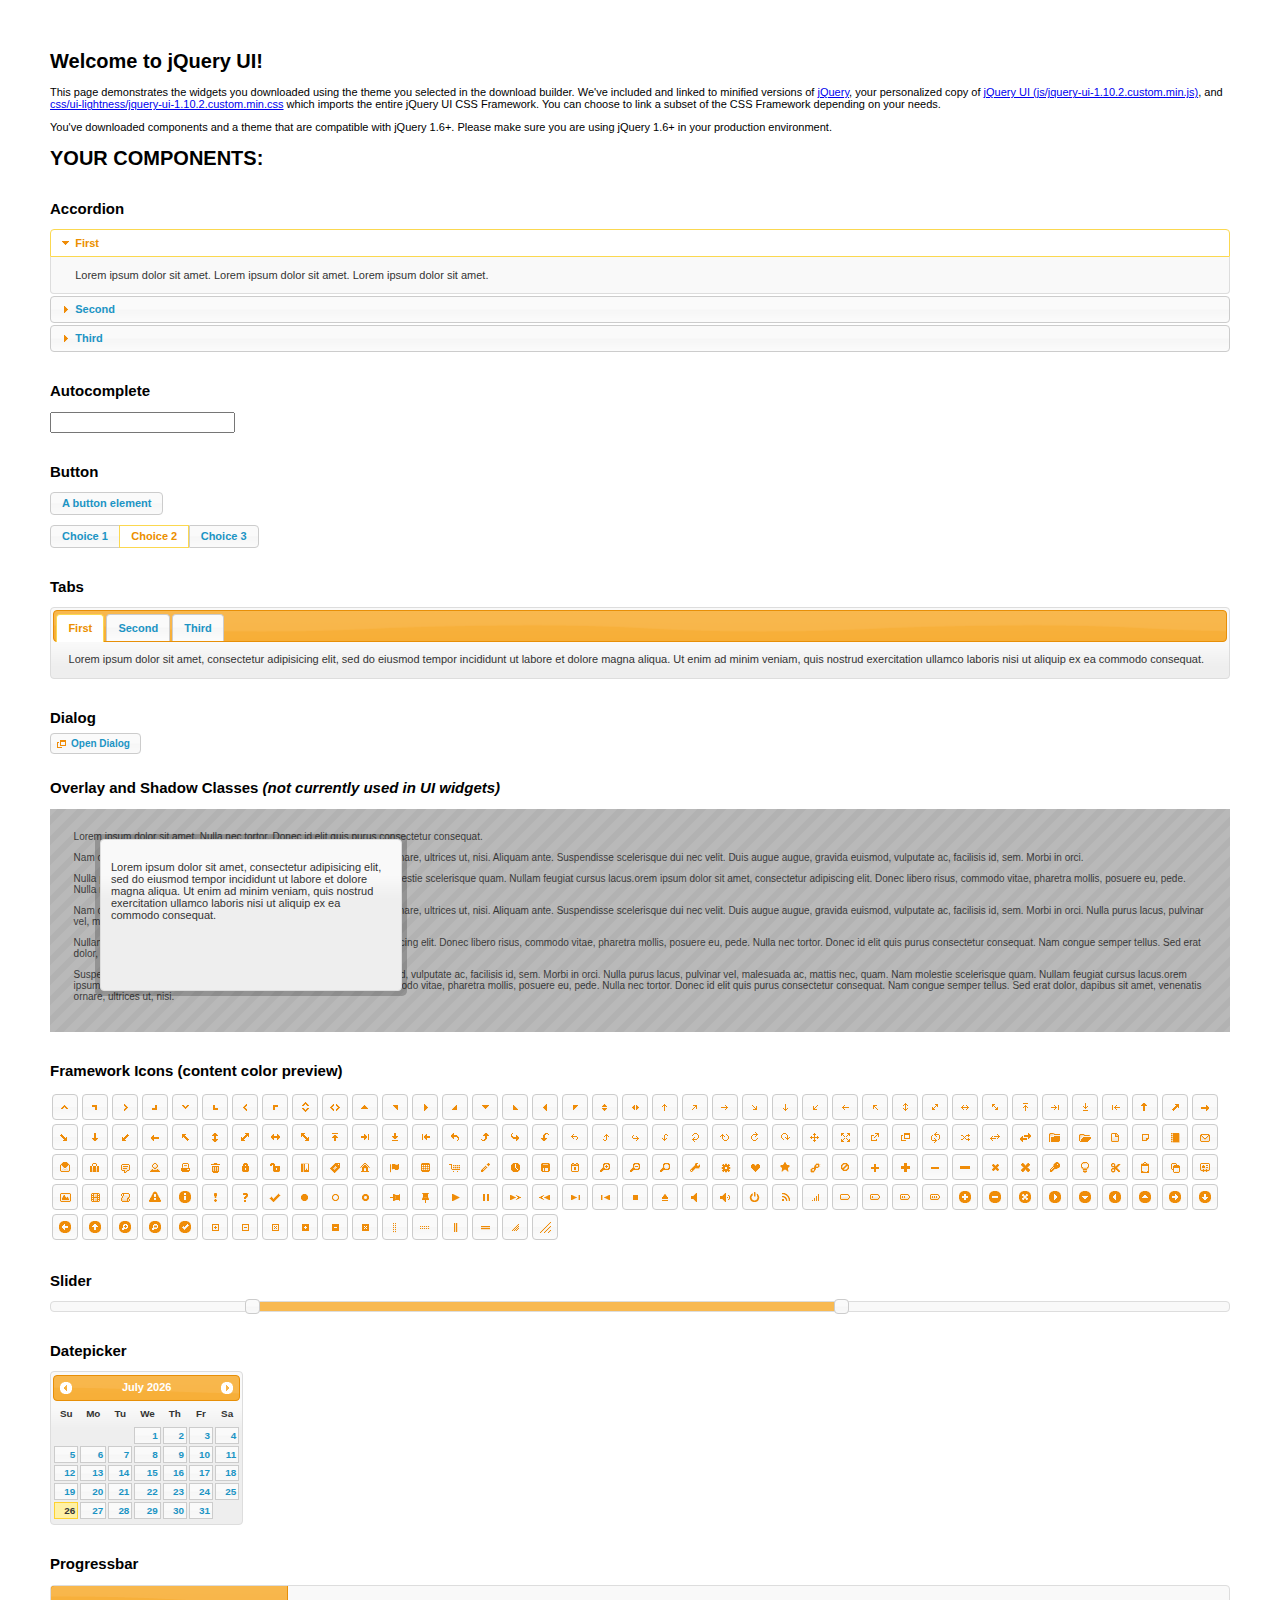
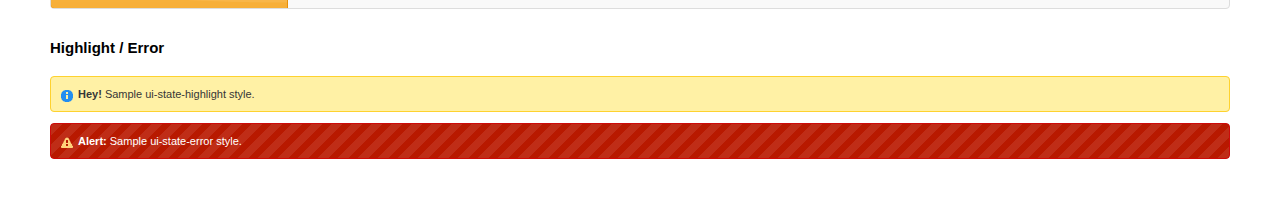
<file: jquery-ui/index.html>
<!doctype html>
<html lang="us">
<head>
	<meta charset="utf-8">
	<title>jQuery UI Example Page</title>
	<link href="css/ui-lightness/jquery-ui-1.10.2.custom.css" rel="stylesheet">
	<script src="js/jquery-1.9.1.js"></script>
	<script src="js/jquery-ui-1.10.2.custom.js"></script>
	<script>
	$(function() {
		
		$( "#accordion" ).accordion();
		

		
		var availableTags = [
			"ActionScript",
			"AppleScript",
			"Asp",
			"BASIC",
			"C",
			"C++",
			"Clojure",
			"COBOL",
			"ColdFusion",
			"Erlang",
			"Fortran",
			"Groovy",
			"Haskell",
			"Java",
			"JavaScript",
			"Lisp",
			"Perl",
			"PHP",
			"Python",
			"Ruby",
			"Scala",
			"Scheme"
		];
		$( "#autocomplete" ).autocomplete({
			source: availableTags
		});
		

		
		$( "#button" ).button();
		$( "#radioset" ).buttonset();
		

		
		$( "#tabs" ).tabs();
		

		
		$( "#dialog" ).dialog({
			autoOpen: false,
			width: 400,
			buttons: [
				{
					text: "Ok",
					click: function() {
						$( this ).dialog( "close" );
					}
				},
				{
					text: "Cancel",
					click: function() {
						$( this ).dialog( "close" );
					}
				}
			]
		});

		// Link to open the dialog
		$( "#dialog-link" ).click(function( event ) {
			$( "#dialog" ).dialog( "open" );
			event.preventDefault();
		});
		

		
		$( "#datepicker" ).datepicker({
			inline: true
		});
		

		
		$( "#slider" ).slider({
			range: true,
			values: [ 17, 67 ]
		});
		

		
		$( "#progressbar" ).progressbar({
			value: 20
		});
		

		// Hover states on the static widgets
		$( "#dialog-link, #icons li" ).hover(
			function() {
				$( this ).addClass( "ui-state-hover" );
			},
			function() {
				$( this ).removeClass( "ui-state-hover" );
			}
		);
	});
	</script>
	<style>
	body{
		font: 62.5% "Trebuchet MS", sans-serif;
		margin: 50px;
	}
	.demoHeaders {
		margin-top: 2em;
	}
	#dialog-link {
		padding: .4em 1em .4em 20px;
		text-decoration: none;
		position: relative;
	}
	#dialog-link span.ui-icon {
		margin: 0 5px 0 0;
		position: absolute;
		left: .2em;
		top: 50%;
		margin-top: -8px;
	}
	#icons {
		margin: 0;
		padding: 0;
	}
	#icons li {
		margin: 2px;
		position: relative;
		padding: 4px 0;
		cursor: pointer;
		float: left;
		list-style: none;
	}
	#icons span.ui-icon {
		float: left;
		margin: 0 4px;
	}
	.fakewindowcontain .ui-widget-overlay {
		position: absolute;
	}
	</style>
</head>
<body>

<h1>Welcome to jQuery UI!</h1>

<div class="ui-widget">
	<p>This page demonstrates the widgets you downloaded using the theme you selected in the download builder. We've included and linked to minified versions of <a href="js/jquery-1.9.1.js">jQuery</a>, your personalized copy of <a href="js/jquery-ui-1.10.2.custom.min.js">jQuery UI (js/jquery-ui-1.10.2.custom.min.js)</a>, and <a href="css/ui-lightness/jquery-ui-1.10.2.custom.min.css">css/ui-lightness/jquery-ui-1.10.2.custom.min.css</a> which imports the entire jQuery UI CSS Framework. You can choose to link a subset of the CSS Framework depending on your needs. </p>
	<p>You've downloaded components and a theme that are compatible with jQuery 1.6+. Please make sure you are using jQuery 1.6+ in your production environment.</p>
</div>

<h1>YOUR COMPONENTS:</h1>


<!-- Accordion -->
<h2 class="demoHeaders">Accordion</h2>
<div id="accordion">
	<h3>First</h3>
	<div>Lorem ipsum dolor sit amet. Lorem ipsum dolor sit amet. Lorem ipsum dolor sit amet.</div>
	<h3>Second</h3>
	<div>Phasellus mattis tincidunt nibh.</div>
	<h3>Third</h3>
	<div>Nam dui erat, auctor a, dignissim quis.</div>
</div>



<!-- Autocomplete -->
<h2 class="demoHeaders">Autocomplete</h2>
<div>
	<input id="autocomplete" title="type &quot;a&quot;">
</div>



<!-- Button -->
<h2 class="demoHeaders">Button</h2>
<button id="button">A button element</button>
<form style="margin-top: 1em;">
	<div id="radioset">
		<input type="radio" id="radio1" name="radio"><label for="radio1">Choice 1</label>
		<input type="radio" id="radio2" name="radio" checked="checked"><label for="radio2">Choice 2</label>
		<input type="radio" id="radio3" name="radio"><label for="radio3">Choice 3</label>
	</div>
</form>



<!-- Tabs -->
<h2 class="demoHeaders">Tabs</h2>
<div id="tabs">
	<ul>
		<li><a href="#tabs-1">First</a></li>
		<li><a href="#tabs-2">Second</a></li>
		<li><a href="#tabs-3">Third</a></li>
	</ul>
	<div id="tabs-1">Lorem ipsum dolor sit amet, consectetur adipisicing elit, sed do eiusmod tempor incididunt ut labore et dolore magna aliqua. Ut enim ad minim veniam, quis nostrud exercitation ullamco laboris nisi ut aliquip ex ea commodo consequat.</div>
	<div id="tabs-2">Phasellus mattis tincidunt nibh. Cras orci urna, blandit id, pretium vel, aliquet ornare, felis. Maecenas scelerisque sem non nisl. Fusce sed lorem in enim dictum bibendum.</div>
	<div id="tabs-3">Nam dui erat, auctor a, dignissim quis, sollicitudin eu, felis. Pellentesque nisi urna, interdum eget, sagittis et, consequat vestibulum, lacus. Mauris porttitor ullamcorper augue.</div>
</div>



<!-- Dialog NOTE: Dialog is not generated by UI in this demo so it can be visually styled in themeroller-->
<h2 class="demoHeaders">Dialog</h2>
<p><a href="#" id="dialog-link" class="ui-state-default ui-corner-all"><span class="ui-icon ui-icon-newwin"></span>Open Dialog</a></p>

<h2 class="demoHeaders">Overlay and Shadow Classes <em>(not currently used in UI widgets)</em></h2>
<div style="position: relative; width: 96%; height: 200px; padding:1% 2%; overflow:hidden;" class="fakewindowcontain">
	<p>Lorem ipsum dolor sit amet,  Nulla nec tortor. Donec id elit quis purus consectetur consequat. </p><p>Nam congue semper tellus. Sed erat dolor, dapibus sit amet, venenatis ornare, ultrices ut, nisi. Aliquam ante. Suspendisse scelerisque dui nec velit. Duis augue augue, gravida euismod, vulputate ac, facilisis id, sem. Morbi in orci. </p><p>Nulla purus lacus, pulvinar vel, malesuada ac, mattis nec, quam. Nam molestie scelerisque quam. Nullam feugiat cursus lacus.orem ipsum dolor sit amet, consectetur adipiscing elit. Donec libero risus, commodo vitae, pharetra mollis, posuere eu, pede. Nulla nec tortor. Donec id elit quis purus consectetur consequat. </p><p>Nam congue semper tellus. Sed erat dolor, dapibus sit amet, venenatis ornare, ultrices ut, nisi. Aliquam ante. Suspendisse scelerisque dui nec velit. Duis augue augue, gravida euismod, vulputate ac, facilisis id, sem. Morbi in orci. Nulla purus lacus, pulvinar vel, malesuada ac, mattis nec, quam. Nam molestie scelerisque quam. </p><p>Nullam feugiat cursus lacus.orem ipsum dolor sit amet, consectetur adipiscing elit. Donec libero risus, commodo vitae, pharetra mollis, posuere eu, pede. Nulla nec tortor. Donec id elit quis purus consectetur consequat. Nam congue semper tellus. Sed erat dolor, dapibus sit amet, venenatis ornare, ultrices ut, nisi. Aliquam ante. </p><p>Suspendisse scelerisque dui nec velit. Duis augue augue, gravida euismod, vulputate ac, facilisis id, sem. Morbi in orci. Nulla purus lacus, pulvinar vel, malesuada ac, mattis nec, quam. Nam molestie scelerisque quam. Nullam feugiat cursus lacus.orem ipsum dolor sit amet, consectetur adipiscing elit. Donec libero risus, commodo vitae, pharetra mollis, posuere eu, pede. Nulla nec tortor. Donec id elit quis purus consectetur consequat. Nam congue semper tellus. Sed erat dolor, dapibus sit amet, venenatis ornare, ultrices ut, nisi. </p>

	<!-- ui-dialog -->
	<div class="ui-overlay"><div class="ui-widget-overlay"></div><div class="ui-widget-shadow ui-corner-all" style="width: 302px; height: 152px; position: absolute; left: 50px; top: 30px;"></div></div>
	<div style="position: absolute; width: 280px; height: 130px;left: 50px; top: 30px; padding: 10px;" class="ui-widget ui-widget-content ui-corner-all">
		<div class="ui-dialog-content ui-widget-content" style="background: none; border: 0;">
			<p>Lorem ipsum dolor sit amet, consectetur adipisicing elit, sed do eiusmod tempor incididunt ut labore et dolore magna aliqua. Ut enim ad minim veniam, quis nostrud exercitation ullamco laboris nisi ut aliquip ex ea commodo consequat.</p>
		</div>
	</div>

</div>

<!-- ui-dialog -->
<div id="dialog" title="Dialog Title">
	<p>Lorem ipsum dolor sit amet, consectetur adipisicing elit, sed do eiusmod tempor incididunt ut labore et dolore magna aliqua. Ut enim ad minim veniam, quis nostrud exercitation ullamco laboris nisi ut aliquip ex ea commodo consequat.</p>
</div>



<h2 class="demoHeaders">Framework Icons (content color preview)</h2>
<ul id="icons" class="ui-widget ui-helper-clearfix">
	<li class="ui-state-default ui-corner-all" title=".ui-icon-carat-1-n"><span class="ui-icon ui-icon-carat-1-n"></span></li>
	<li class="ui-state-default ui-corner-all" title=".ui-icon-carat-1-ne"><span class="ui-icon ui-icon-carat-1-ne"></span></li>
	<li class="ui-state-default ui-corner-all" title=".ui-icon-carat-1-e"><span class="ui-icon ui-icon-carat-1-e"></span></li>
	<li class="ui-state-default ui-corner-all" title=".ui-icon-carat-1-se"><span class="ui-icon ui-icon-carat-1-se"></span></li>
	<li class="ui-state-default ui-corner-all" title=".ui-icon-carat-1-s"><span class="ui-icon ui-icon-carat-1-s"></span></li>
	<li class="ui-state-default ui-corner-all" title=".ui-icon-carat-1-sw"><span class="ui-icon ui-icon-carat-1-sw"></span></li>
	<li class="ui-state-default ui-corner-all" title=".ui-icon-carat-1-w"><span class="ui-icon ui-icon-carat-1-w"></span></li>
	<li class="ui-state-default ui-corner-all" title=".ui-icon-carat-1-nw"><span class="ui-icon ui-icon-carat-1-nw"></span></li>
	<li class="ui-state-default ui-corner-all" title=".ui-icon-carat-2-n-s"><span class="ui-icon ui-icon-carat-2-n-s"></span></li>
	<li class="ui-state-default ui-corner-all" title=".ui-icon-carat-2-e-w"><span class="ui-icon ui-icon-carat-2-e-w"></span></li>
	<li class="ui-state-default ui-corner-all" title=".ui-icon-triangle-1-n"><span class="ui-icon ui-icon-triangle-1-n"></span></li>
	<li class="ui-state-default ui-corner-all" title=".ui-icon-triangle-1-ne"><span class="ui-icon ui-icon-triangle-1-ne"></span></li>
	<li class="ui-state-default ui-corner-all" title=".ui-icon-triangle-1-e"><span class="ui-icon ui-icon-triangle-1-e"></span></li>
	<li class="ui-state-default ui-corner-all" title=".ui-icon-triangle-1-se"><span class="ui-icon ui-icon-triangle-1-se"></span></li>
	<li class="ui-state-default ui-corner-all" title=".ui-icon-triangle-1-s"><span class="ui-icon ui-icon-triangle-1-s"></span></li>
	<li class="ui-state-default ui-corner-all" title=".ui-icon-triangle-1-sw"><span class="ui-icon ui-icon-triangle-1-sw"></span></li>
	<li class="ui-state-default ui-corner-all" title=".ui-icon-triangle-1-w"><span class="ui-icon ui-icon-triangle-1-w"></span></li>
	<li class="ui-state-default ui-corner-all" title=".ui-icon-triangle-1-nw"><span class="ui-icon ui-icon-triangle-1-nw"></span></li>
	<li class="ui-state-default ui-corner-all" title=".ui-icon-triangle-2-n-s"><span class="ui-icon ui-icon-triangle-2-n-s"></span></li>
	<li class="ui-state-default ui-corner-all" title=".ui-icon-triangle-2-e-w"><span class="ui-icon ui-icon-triangle-2-e-w"></span></li>
	<li class="ui-state-default ui-corner-all" title=".ui-icon-arrow-1-n"><span class="ui-icon ui-icon-arrow-1-n"></span></li>
	<li class="ui-state-default ui-corner-all" title=".ui-icon-arrow-1-ne"><span class="ui-icon ui-icon-arrow-1-ne"></span></li>
	<li class="ui-state-default ui-corner-all" title=".ui-icon-arrow-1-e"><span class="ui-icon ui-icon-arrow-1-e"></span></li>
	<li class="ui-state-default ui-corner-all" title=".ui-icon-arrow-1-se"><span class="ui-icon ui-icon-arrow-1-se"></span></li>
	<li class="ui-state-default ui-corner-all" title=".ui-icon-arrow-1-s"><span class="ui-icon ui-icon-arrow-1-s"></span></li>
	<li class="ui-state-default ui-corner-all" title=".ui-icon-arrow-1-sw"><span class="ui-icon ui-icon-arrow-1-sw"></span></li>
	<li class="ui-state-default ui-corner-all" title=".ui-icon-arrow-1-w"><span class="ui-icon ui-icon-arrow-1-w"></span></li>
	<li class="ui-state-default ui-corner-all" title=".ui-icon-arrow-1-nw"><span class="ui-icon ui-icon-arrow-1-nw"></span></li>
	<li class="ui-state-default ui-corner-all" title=".ui-icon-arrow-2-n-s"><span class="ui-icon ui-icon-arrow-2-n-s"></span></li>
	<li class="ui-state-default ui-corner-all" title=".ui-icon-arrow-2-ne-sw"><span class="ui-icon ui-icon-arrow-2-ne-sw"></span></li>
	<li class="ui-state-default ui-corner-all" title=".ui-icon-arrow-2-e-w"><span class="ui-icon ui-icon-arrow-2-e-w"></span></li>
	<li class="ui-state-default ui-corner-all" title=".ui-icon-arrow-2-se-nw"><span class="ui-icon ui-icon-arrow-2-se-nw"></span></li>
	<li class="ui-state-default ui-corner-all" title=".ui-icon-arrowstop-1-n"><span class="ui-icon ui-icon-arrowstop-1-n"></span></li>
	<li class="ui-state-default ui-corner-all" title=".ui-icon-arrowstop-1-e"><span class="ui-icon ui-icon-arrowstop-1-e"></span></li>
	<li class="ui-state-default ui-corner-all" title=".ui-icon-arrowstop-1-s"><span class="ui-icon ui-icon-arrowstop-1-s"></span></li>
	<li class="ui-state-default ui-corner-all" title=".ui-icon-arrowstop-1-w"><span class="ui-icon ui-icon-arrowstop-1-w"></span></li>
	<li class="ui-state-default ui-corner-all" title=".ui-icon-arrowthick-1-n"><span class="ui-icon ui-icon-arrowthick-1-n"></span></li>
	<li class="ui-state-default ui-corner-all" title=".ui-icon-arrowthick-1-ne"><span class="ui-icon ui-icon-arrowthick-1-ne"></span></li>
	<li class="ui-state-default ui-corner-all" title=".ui-icon-arrowthick-1-e"><span class="ui-icon ui-icon-arrowthick-1-e"></span></li>
	<li class="ui-state-default ui-corner-all" title=".ui-icon-arrowthick-1-se"><span class="ui-icon ui-icon-arrowthick-1-se"></span></li>
	<li class="ui-state-default ui-corner-all" title=".ui-icon-arrowthick-1-s"><span class="ui-icon ui-icon-arrowthick-1-s"></span></li>
	<li class="ui-state-default ui-corner-all" title=".ui-icon-arrowthick-1-sw"><span class="ui-icon ui-icon-arrowthick-1-sw"></span></li>
	<li class="ui-state-default ui-corner-all" title=".ui-icon-arrowthick-1-w"><span class="ui-icon ui-icon-arrowthick-1-w"></span></li>
	<li class="ui-state-default ui-corner-all" title=".ui-icon-arrowthick-1-nw"><span class="ui-icon ui-icon-arrowthick-1-nw"></span></li>
	<li class="ui-state-default ui-corner-all" title=".ui-icon-arrowthick-2-n-s"><span class="ui-icon ui-icon-arrowthick-2-n-s"></span></li>
	<li class="ui-state-default ui-corner-all" title=".ui-icon-arrowthick-2-ne-sw"><span class="ui-icon ui-icon-arrowthick-2-ne-sw"></span></li>
	<li class="ui-state-default ui-corner-all" title=".ui-icon-arrowthick-2-e-w"><span class="ui-icon ui-icon-arrowthick-2-e-w"></span></li>
	<li class="ui-state-default ui-corner-all" title=".ui-icon-arrowthick-2-se-nw"><span class="ui-icon ui-icon-arrowthick-2-se-nw"></span></li>
	<li class="ui-state-default ui-corner-all" title=".ui-icon-arrowthickstop-1-n"><span class="ui-icon ui-icon-arrowthickstop-1-n"></span></li>
	<li class="ui-state-default ui-corner-all" title=".ui-icon-arrowthickstop-1-e"><span class="ui-icon ui-icon-arrowthickstop-1-e"></span></li>
	<li class="ui-state-default ui-corner-all" title=".ui-icon-arrowthickstop-1-s"><span class="ui-icon ui-icon-arrowthickstop-1-s"></span></li>
	<li class="ui-state-default ui-corner-all" title=".ui-icon-arrowthickstop-1-w"><span class="ui-icon ui-icon-arrowthickstop-1-w"></span></li>
	<li class="ui-state-default ui-corner-all" title=".ui-icon-arrowreturnthick-1-w"><span class="ui-icon ui-icon-arrowreturnthick-1-w"></span></li>
	<li class="ui-state-default ui-corner-all" title=".ui-icon-arrowreturnthick-1-n"><span class="ui-icon ui-icon-arrowreturnthick-1-n"></span></li>
	<li class="ui-state-default ui-corner-all" title=".ui-icon-arrowreturnthick-1-e"><span class="ui-icon ui-icon-arrowreturnthick-1-e"></span></li>
	<li class="ui-state-default ui-corner-all" title=".ui-icon-arrowreturnthick-1-s"><span class="ui-icon ui-icon-arrowreturnthick-1-s"></span></li>
	<li class="ui-state-default ui-corner-all" title=".ui-icon-arrowreturn-1-w"><span class="ui-icon ui-icon-arrowreturn-1-w"></span></li>
	<li class="ui-state-default ui-corner-all" title=".ui-icon-arrowreturn-1-n"><span class="ui-icon ui-icon-arrowreturn-1-n"></span></li>
	<li class="ui-state-default ui-corner-all" title=".ui-icon-arrowreturn-1-e"><span class="ui-icon ui-icon-arrowreturn-1-e"></span></li>
	<li class="ui-state-default ui-corner-all" title=".ui-icon-arrowreturn-1-s"><span class="ui-icon ui-icon-arrowreturn-1-s"></span></li>
	<li class="ui-state-default ui-corner-all" title=".ui-icon-arrowrefresh-1-w"><span class="ui-icon ui-icon-arrowrefresh-1-w"></span></li>
	<li class="ui-state-default ui-corner-all" title=".ui-icon-arrowrefresh-1-n"><span class="ui-icon ui-icon-arrowrefresh-1-n"></span></li>
	<li class="ui-state-default ui-corner-all" title=".ui-icon-arrowrefresh-1-e"><span class="ui-icon ui-icon-arrowrefresh-1-e"></span></li>
	<li class="ui-state-default ui-corner-all" title=".ui-icon-arrowrefresh-1-s"><span class="ui-icon ui-icon-arrowrefresh-1-s"></span></li>
	<li class="ui-state-default ui-corner-all" title=".ui-icon-arrow-4"><span class="ui-icon ui-icon-arrow-4"></span></li>
	<li class="ui-state-default ui-corner-all" title=".ui-icon-arrow-4-diag"><span class="ui-icon ui-icon-arrow-4-diag"></span></li>
	<li class="ui-state-default ui-corner-all" title=".ui-icon-extlink"><span class="ui-icon ui-icon-extlink"></span></li>
	<li class="ui-state-default ui-corner-all" title=".ui-icon-newwin"><span class="ui-icon ui-icon-newwin"></span></li>
	<li class="ui-state-default ui-corner-all" title=".ui-icon-refresh"><span class="ui-icon ui-icon-refresh"></span></li>
	<li class="ui-state-default ui-corner-all" title=".ui-icon-shuffle"><span class="ui-icon ui-icon-shuffle"></span></li>
	<li class="ui-state-default ui-corner-all" title=".ui-icon-transfer-e-w"><span class="ui-icon ui-icon-transfer-e-w"></span></li>
	<li class="ui-state-default ui-corner-all" title=".ui-icon-transferthick-e-w"><span class="ui-icon ui-icon-transferthick-e-w"></span></li>
	<li class="ui-state-default ui-corner-all" title=".ui-icon-folder-collapsed"><span class="ui-icon ui-icon-folder-collapsed"></span></li>
	<li class="ui-state-default ui-corner-all" title=".ui-icon-folder-open"><span class="ui-icon ui-icon-folder-open"></span></li>
	<li class="ui-state-default ui-corner-all" title=".ui-icon-document"><span class="ui-icon ui-icon-document"></span></li>
	<li class="ui-state-default ui-corner-all" title=".ui-icon-document-b"><span class="ui-icon ui-icon-document-b"></span></li>
	<li class="ui-state-default ui-corner-all" title=".ui-icon-note"><span class="ui-icon ui-icon-note"></span></li>
	<li class="ui-state-default ui-corner-all" title=".ui-icon-mail-closed"><span class="ui-icon ui-icon-mail-closed"></span></li>
	<li class="ui-state-default ui-corner-all" title=".ui-icon-mail-open"><span class="ui-icon ui-icon-mail-open"></span></li>
	<li class="ui-state-default ui-corner-all" title=".ui-icon-suitcase"><span class="ui-icon ui-icon-suitcase"></span></li>
	<li class="ui-state-default ui-corner-all" title=".ui-icon-comment"><span class="ui-icon ui-icon-comment"></span></li>
	<li class="ui-state-default ui-corner-all" title=".ui-icon-person"><span class="ui-icon ui-icon-person"></span></li>
	<li class="ui-state-default ui-corner-all" title=".ui-icon-print"><span class="ui-icon ui-icon-print"></span></li>
	<li class="ui-state-default ui-corner-all" title=".ui-icon-trash"><span class="ui-icon ui-icon-trash"></span></li>
	<li class="ui-state-default ui-corner-all" title=".ui-icon-locked"><span class="ui-icon ui-icon-locked"></span></li>
	<li class="ui-state-default ui-corner-all" title=".ui-icon-unlocked"><span class="ui-icon ui-icon-unlocked"></span></li>
	<li class="ui-state-default ui-corner-all" title=".ui-icon-bookmark"><span class="ui-icon ui-icon-bookmark"></span></li>
	<li class="ui-state-default ui-corner-all" title=".ui-icon-tag"><span class="ui-icon ui-icon-tag"></span></li>
	<li class="ui-state-default ui-corner-all" title=".ui-icon-home"><span class="ui-icon ui-icon-home"></span></li>
	<li class="ui-state-default ui-corner-all" title=".ui-icon-flag"><span class="ui-icon ui-icon-flag"></span></li>
	<li class="ui-state-default ui-corner-all" title=".ui-icon-calculator"><span class="ui-icon ui-icon-calculator"></span></li>
	<li class="ui-state-default ui-corner-all" title=".ui-icon-cart"><span class="ui-icon ui-icon-cart"></span></li>
	<li class="ui-state-default ui-corner-all" title=".ui-icon-pencil"><span class="ui-icon ui-icon-pencil"></span></li>
	<li class="ui-state-default ui-corner-all" title=".ui-icon-clock"><span class="ui-icon ui-icon-clock"></span></li>
	<li class="ui-state-default ui-corner-all" title=".ui-icon-disk"><span class="ui-icon ui-icon-disk"></span></li>
	<li class="ui-state-default ui-corner-all" title=".ui-icon-calendar"><span class="ui-icon ui-icon-calendar"></span></li>
	<li class="ui-state-default ui-corner-all" title=".ui-icon-zoomin"><span class="ui-icon ui-icon-zoomin"></span></li>
	<li class="ui-state-default ui-corner-all" title=".ui-icon-zoomout"><span class="ui-icon ui-icon-zoomout"></span></li>
	<li class="ui-state-default ui-corner-all" title=".ui-icon-search"><span class="ui-icon ui-icon-search"></span></li>
	<li class="ui-state-default ui-corner-all" title=".ui-icon-wrench"><span class="ui-icon ui-icon-wrench"></span></li>
	<li class="ui-state-default ui-corner-all" title=".ui-icon-gear"><span class="ui-icon ui-icon-gear"></span></li>
	<li class="ui-state-default ui-corner-all" title=".ui-icon-heart"><span class="ui-icon ui-icon-heart"></span></li>
	<li class="ui-state-default ui-corner-all" title=".ui-icon-star"><span class="ui-icon ui-icon-star"></span></li>
	<li class="ui-state-default ui-corner-all" title=".ui-icon-link"><span class="ui-icon ui-icon-link"></span></li>
	<li class="ui-state-default ui-corner-all" title=".ui-icon-cancel"><span class="ui-icon ui-icon-cancel"></span></li>
	<li class="ui-state-default ui-corner-all" title=".ui-icon-plus"><span class="ui-icon ui-icon-plus"></span></li>
	<li class="ui-state-default ui-corner-all" title=".ui-icon-plusthick"><span class="ui-icon ui-icon-plusthick"></span></li>
	<li class="ui-state-default ui-corner-all" title=".ui-icon-minus"><span class="ui-icon ui-icon-minus"></span></li>
	<li class="ui-state-default ui-corner-all" title=".ui-icon-minusthick"><span class="ui-icon ui-icon-minusthick"></span></li>
	<li class="ui-state-default ui-corner-all" title=".ui-icon-close"><span class="ui-icon ui-icon-close"></span></li>
	<li class="ui-state-default ui-corner-all" title=".ui-icon-closethick"><span class="ui-icon ui-icon-closethick"></span></li>
	<li class="ui-state-default ui-corner-all" title=".ui-icon-key"><span class="ui-icon ui-icon-key"></span></li>
	<li class="ui-state-default ui-corner-all" title=".ui-icon-lightbulb"><span class="ui-icon ui-icon-lightbulb"></span></li>
	<li class="ui-state-default ui-corner-all" title=".ui-icon-scissors"><span class="ui-icon ui-icon-scissors"></span></li>
	<li class="ui-state-default ui-corner-all" title=".ui-icon-clipboard"><span class="ui-icon ui-icon-clipboard"></span></li>
	<li class="ui-state-default ui-corner-all" title=".ui-icon-copy"><span class="ui-icon ui-icon-copy"></span></li>
	<li class="ui-state-default ui-corner-all" title=".ui-icon-contact"><span class="ui-icon ui-icon-contact"></span></li>
	<li class="ui-state-default ui-corner-all" title=".ui-icon-image"><span class="ui-icon ui-icon-image"></span></li>
	<li class="ui-state-default ui-corner-all" title=".ui-icon-video"><span class="ui-icon ui-icon-video"></span></li>
	<li class="ui-state-default ui-corner-all" title=".ui-icon-script"><span class="ui-icon ui-icon-script"></span></li>
	<li class="ui-state-default ui-corner-all" title=".ui-icon-alert"><span class="ui-icon ui-icon-alert"></span></li>
	<li class="ui-state-default ui-corner-all" title=".ui-icon-info"><span class="ui-icon ui-icon-info"></span></li>
	<li class="ui-state-default ui-corner-all" title=".ui-icon-notice"><span class="ui-icon ui-icon-notice"></span></li>
	<li class="ui-state-default ui-corner-all" title=".ui-icon-help"><span class="ui-icon ui-icon-help"></span></li>
	<li class="ui-state-default ui-corner-all" title=".ui-icon-check"><span class="ui-icon ui-icon-check"></span></li>
	<li class="ui-state-default ui-corner-all" title=".ui-icon-bullet"><span class="ui-icon ui-icon-bullet"></span></li>
	<li class="ui-state-default ui-corner-all" title=".ui-icon-radio-off"><span class="ui-icon ui-icon-radio-off"></span></li>
	<li class="ui-state-default ui-corner-all" title=".ui-icon-radio-on"><span class="ui-icon ui-icon-radio-on"></span></li>
	<li class="ui-state-default ui-corner-all" title=".ui-icon-pin-w"><span class="ui-icon ui-icon-pin-w"></span></li>
	<li class="ui-state-default ui-corner-all" title=".ui-icon-pin-s"><span class="ui-icon ui-icon-pin-s"></span></li>
	<li class="ui-state-default ui-corner-all" title=".ui-icon-play"><span class="ui-icon ui-icon-play"></span></li>
	<li class="ui-state-default ui-corner-all" title=".ui-icon-pause"><span class="ui-icon ui-icon-pause"></span></li>
	<li class="ui-state-default ui-corner-all" title=".ui-icon-seek-next"><span class="ui-icon ui-icon-seek-next"></span></li>
	<li class="ui-state-default ui-corner-all" title=".ui-icon-seek-prev"><span class="ui-icon ui-icon-seek-prev"></span></li>
	<li class="ui-state-default ui-corner-all" title=".ui-icon-seek-end"><span class="ui-icon ui-icon-seek-end"></span></li>
	<li class="ui-state-default ui-corner-all" title=".ui-icon-seek-first"><span class="ui-icon ui-icon-seek-first"></span></li>
	<li class="ui-state-default ui-corner-all" title=".ui-icon-stop"><span class="ui-icon ui-icon-stop"></span></li>
	<li class="ui-state-default ui-corner-all" title=".ui-icon-eject"><span class="ui-icon ui-icon-eject"></span></li>
	<li class="ui-state-default ui-corner-all" title=".ui-icon-volume-off"><span class="ui-icon ui-icon-volume-off"></span></li>
	<li class="ui-state-default ui-corner-all" title=".ui-icon-volume-on"><span class="ui-icon ui-icon-volume-on"></span></li>
	<li class="ui-state-default ui-corner-all" title=".ui-icon-power"><span class="ui-icon ui-icon-power"></span></li>
	<li class="ui-state-default ui-corner-all" title=".ui-icon-signal-diag"><span class="ui-icon ui-icon-signal-diag"></span></li>
	<li class="ui-state-default ui-corner-all" title=".ui-icon-signal"><span class="ui-icon ui-icon-signal"></span></li>
	<li class="ui-state-default ui-corner-all" title=".ui-icon-battery-0"><span class="ui-icon ui-icon-battery-0"></span></li>
	<li class="ui-state-default ui-corner-all" title=".ui-icon-battery-1"><span class="ui-icon ui-icon-battery-1"></span></li>
	<li class="ui-state-default ui-corner-all" title=".ui-icon-battery-2"><span class="ui-icon ui-icon-battery-2"></span></li>
	<li class="ui-state-default ui-corner-all" title=".ui-icon-battery-3"><span class="ui-icon ui-icon-battery-3"></span></li>
	<li class="ui-state-default ui-corner-all" title=".ui-icon-circle-plus"><span class="ui-icon ui-icon-circle-plus"></span></li>
	<li class="ui-state-default ui-corner-all" title=".ui-icon-circle-minus"><span class="ui-icon ui-icon-circle-minus"></span></li>
	<li class="ui-state-default ui-corner-all" title=".ui-icon-circle-close"><span class="ui-icon ui-icon-circle-close"></span></li>
	<li class="ui-state-default ui-corner-all" title=".ui-icon-circle-triangle-e"><span class="ui-icon ui-icon-circle-triangle-e"></span></li>
	<li class="ui-state-default ui-corner-all" title=".ui-icon-circle-triangle-s"><span class="ui-icon ui-icon-circle-triangle-s"></span></li>
	<li class="ui-state-default ui-corner-all" title=".ui-icon-circle-triangle-w"><span class="ui-icon ui-icon-circle-triangle-w"></span></li>
	<li class="ui-state-default ui-corner-all" title=".ui-icon-circle-triangle-n"><span class="ui-icon ui-icon-circle-triangle-n"></span></li>
	<li class="ui-state-default ui-corner-all" title=".ui-icon-circle-arrow-e"><span class="ui-icon ui-icon-circle-arrow-e"></span></li>
	<li class="ui-state-default ui-corner-all" title=".ui-icon-circle-arrow-s"><span class="ui-icon ui-icon-circle-arrow-s"></span></li>
	<li class="ui-state-default ui-corner-all" title=".ui-icon-circle-arrow-w"><span class="ui-icon ui-icon-circle-arrow-w"></span></li>
	<li class="ui-state-default ui-corner-all" title=".ui-icon-circle-arrow-n"><span class="ui-icon ui-icon-circle-arrow-n"></span></li>
	<li class="ui-state-default ui-corner-all" title=".ui-icon-circle-zoomin"><span class="ui-icon ui-icon-circle-zoomin"></span></li>
	<li class="ui-state-default ui-corner-all" title=".ui-icon-circle-zoomout"><span class="ui-icon ui-icon-circle-zoomout"></span></li>
	<li class="ui-state-default ui-corner-all" title=".ui-icon-circle-check"><span class="ui-icon ui-icon-circle-check"></span></li>
	<li class="ui-state-default ui-corner-all" title=".ui-icon-circlesmall-plus"><span class="ui-icon ui-icon-circlesmall-plus"></span></li>
	<li class="ui-state-default ui-corner-all" title=".ui-icon-circlesmall-minus"><span class="ui-icon ui-icon-circlesmall-minus"></span></li>
	<li class="ui-state-default ui-corner-all" title=".ui-icon-circlesmall-close"><span class="ui-icon ui-icon-circlesmall-close"></span></li>
	<li class="ui-state-default ui-corner-all" title=".ui-icon-squaresmall-plus"><span class="ui-icon ui-icon-squaresmall-plus"></span></li>
	<li class="ui-state-default ui-corner-all" title=".ui-icon-squaresmall-minus"><span class="ui-icon ui-icon-squaresmall-minus"></span></li>
	<li class="ui-state-default ui-corner-all" title=".ui-icon-squaresmall-close"><span class="ui-icon ui-icon-squaresmall-close"></span></li>
	<li class="ui-state-default ui-corner-all" title=".ui-icon-grip-dotted-vertical"><span class="ui-icon ui-icon-grip-dotted-vertical"></span></li>
	<li class="ui-state-default ui-corner-all" title=".ui-icon-grip-dotted-horizontal"><span class="ui-icon ui-icon-grip-dotted-horizontal"></span></li>
	<li class="ui-state-default ui-corner-all" title=".ui-icon-grip-solid-vertical"><span class="ui-icon ui-icon-grip-solid-vertical"></span></li>
	<li class="ui-state-default ui-corner-all" title=".ui-icon-grip-solid-horizontal"><span class="ui-icon ui-icon-grip-solid-horizontal"></span></li>
	<li class="ui-state-default ui-corner-all" title=".ui-icon-gripsmall-diagonal-se"><span class="ui-icon ui-icon-gripsmall-diagonal-se"></span></li>
	<li class="ui-state-default ui-corner-all" title=".ui-icon-grip-diagonal-se"><span class="ui-icon ui-icon-grip-diagonal-se"></span></li>
</ul>


<!-- Slider -->
<h2 class="demoHeaders">Slider</h2>
<div id="slider"></div>



<!-- Datepicker -->
<h2 class="demoHeaders">Datepicker</h2>
<div id="datepicker"></div>



<!-- Progressbar -->
<h2 class="demoHeaders">Progressbar</h2>
<div id="progressbar"></div>


<!-- Highlight / Error -->
<h2 class="demoHeaders">Highlight / Error</h2>
<div class="ui-widget">
	<div class="ui-state-highlight ui-corner-all" style="margin-top: 20px; padding: 0 .7em;">
		<p><span class="ui-icon ui-icon-info" style="float: left; margin-right: .3em;"></span>
		<strong>Hey!</strong> Sample ui-state-highlight style.</p>
	</div>
</div>
<br>
<div class="ui-widget">
	<div class="ui-state-error ui-corner-all" style="padding: 0 .7em;">
		<p><span class="ui-icon ui-icon-alert" style="float: left; margin-right: .3em;"></span>
		<strong>Alert:</strong> Sample ui-state-error style.</p>
	</div>
</div>

</body>
</html>
</file>
